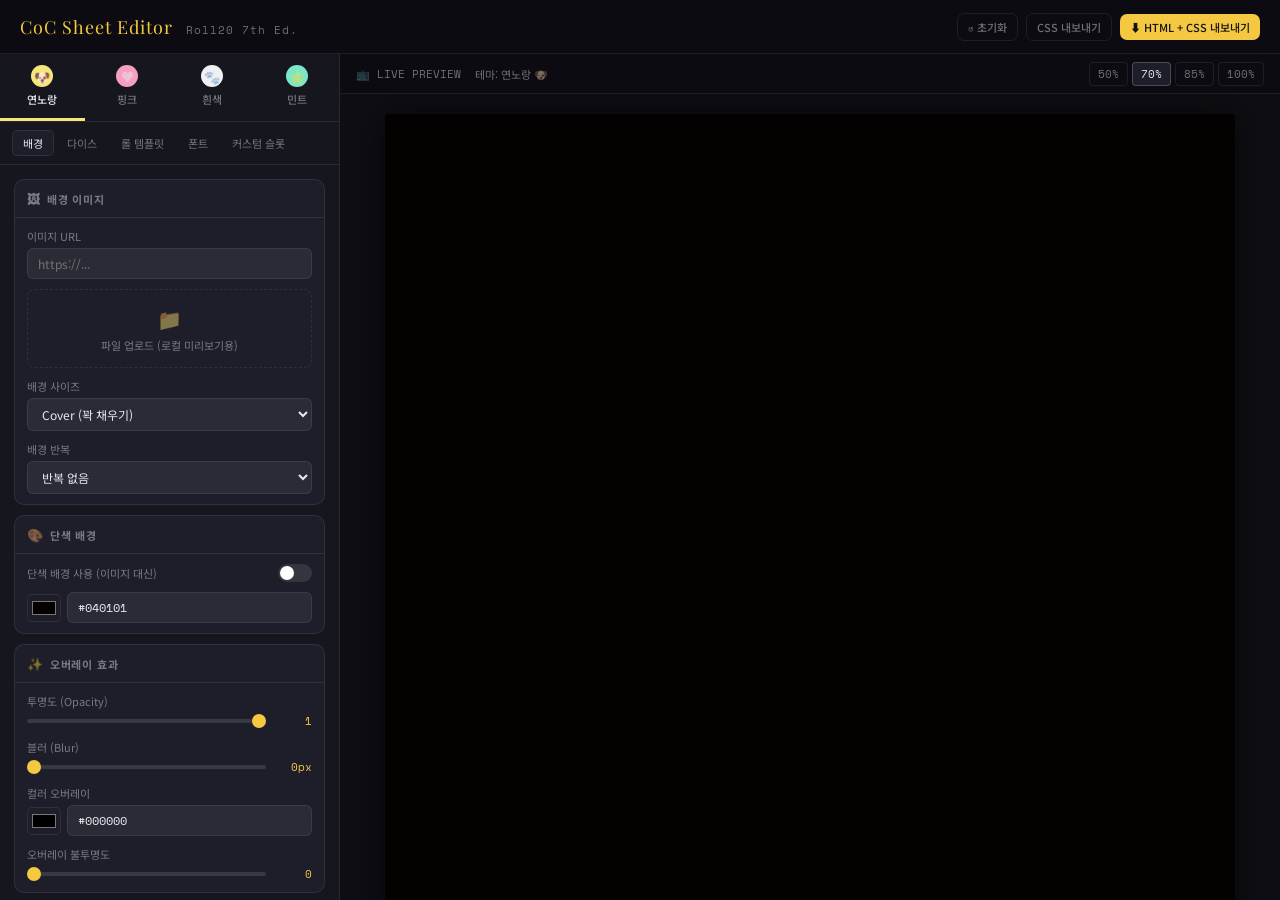
<file: index.html>
<!DOCTYPE html>
<html lang="ko">
<head>
<meta charset="UTF-8">
<meta name="viewport" content="width=device-width, initial-scale=1.0">
<title>CoC 시트 에디터</title>
<link rel="preconnect" href="https://fonts.googleapis.com">
<link href="https://fonts.googleapis.com/css2?family=Noto+Sans+KR:wght@300;400;500;700&family=Playfair+Display:wght@700&family=Space+Mono&display=swap" rel="stylesheet">
<style>
/* ===== ROOT VARIABLES ===== */
:root {
  --bg: #0e0e14;
  --panel: #16161f;
  --panel2: #1e1e2a;
  --border: rgba(255,255,255,0.08);
  --accent: #f5c842;
  --text: #e8e8f0;
  --text-dim: rgba(232,232,240,0.45);
  --radius: 10px;

  /* Theme tab colors */
  --tab-yellow: #f5e67a;
  --tab-pink: #f5a0c0;
  --tab-white: #f0f0f0;
  --tab-mint: #7ae8c8;
}

* { box-sizing: border-box; margin: 0; padding: 0; }
html, body { height: 100%; background: var(--bg); color: var(--text); font-family: 'Noto Sans KR', sans-serif; font-size: 13px; }

/* ===== LAYOUT ===== */
.app-shell {
  display: grid;
  grid-template-rows: 54px 1fr;
  grid-template-columns: 340px 1fr;
  grid-template-areas:
    "header header"
    "sidebar preview";
  height: 100vh;
  overflow: hidden;
}

/* ===== HEADER ===== */
.app-header {
  grid-area: header;
  background: #0b0b11;
  border-bottom: 1px solid var(--border);
  display: flex;
  align-items: center;
  padding: 0 20px;
  gap: 16px;
  z-index: 100;
}
.app-header .logo {
  font-family: 'Playfair Display', serif;
  font-size: 18px;
  color: var(--accent);
  letter-spacing: 1px;
  white-space: nowrap;
}
.app-header .logo span { color: var(--text-dim); font-size: 11px; font-family: 'Space Mono', monospace; margin-left: 8px; }
.header-actions { margin-left: auto; display: flex; gap: 8px; align-items: center; }

.btn {
  display: inline-flex; align-items: center; gap: 6px;
  padding: 7px 14px; border-radius: 7px; border: none; cursor: pointer;
  font-size: 12px; font-family: 'Noto Sans KR', sans-serif; font-weight: 500;
  transition: all 0.15s;
}
.btn-ghost { background: transparent; color: var(--text-dim); border: 1px solid var(--border); }
.btn-ghost:hover { border-color: rgba(255,255,255,0.25); color: var(--text); }
.btn-accent { background: var(--accent); color: #111; }
.btn-accent:hover { background: #f0d740; }
.btn-success { background: #2ecc71; color: #111; }
.btn-success:hover { background: #27ae60; }
.btn-sm { padding: 5px 10px; font-size: 11px; }

/* ===== SIDEBAR ===== */
.sidebar {
  grid-area: sidebar;
  background: var(--panel);
  border-right: 1px solid var(--border);
  display: flex;
  flex-direction: column;
  overflow: hidden;
}

/* ===== THEME TABS ===== */
.theme-tabs {
  display: grid;
  grid-template-columns: repeat(4, 1fr);
  border-bottom: 1px solid var(--border);
  flex-shrink: 0;
}
.theme-tab {
  padding: 11px 4px;
  text-align: center;
  cursor: pointer;
  font-size: 11px;
  font-weight: 500;
  transition: all 0.2s;
  border-bottom: 3px solid transparent;
  color: var(--text-dim);
  display: flex;
  flex-direction: column;
  align-items: center;
  gap: 4px;
}
.theme-tab .tab-dot {
  width: 22px; height: 22px; border-radius: 50%;
  display: flex; align-items: center; justify-content: center;
  font-size: 13px;
  transition: transform 0.2s;
}
.theme-tab:hover .tab-dot { transform: scale(1.15); }
.theme-tab.active { color: var(--text); }
.theme-tab[data-theme="yellow"] .tab-dot { background: var(--tab-yellow); }
.theme-tab[data-theme="pink"]   .tab-dot { background: var(--tab-pink); }
.theme-tab[data-theme="white"]  .tab-dot { background: var(--tab-white); }
.theme-tab[data-theme="mint"]   .tab-dot { background: var(--tab-mint); }
.theme-tab[data-theme="yellow"].active { border-bottom-color: var(--tab-yellow); }
.theme-tab[data-theme="pink"].active   { border-bottom-color: var(--tab-pink); }
.theme-tab[data-theme="white"].active  { border-bottom-color: var(--tab-white); }
.theme-tab[data-theme="mint"].active   { border-bottom-color: var(--tab-mint); }

/* ===== SECTION TABS ===== */
.section-tabs {
  display: flex;
  gap: 2px;
  padding: 8px 12px;
  border-bottom: 1px solid var(--border);
  flex-shrink: 0;
  flex-wrap: wrap;
}
.sec-tab {
  padding: 4px 10px; border-radius: 5px; cursor: pointer;
  font-size: 11px; color: var(--text-dim); transition: all 0.15s;
  border: 1px solid transparent;
}
.sec-tab:hover { color: var(--text); background: rgba(255,255,255,0.05); }
.sec-tab.active { color: var(--text); background: var(--panel2); border-color: var(--border); }

/* ===== SIDEBAR SCROLL AREA ===== */
.sidebar-body {
  flex: 1;
  overflow-y: auto;
  padding: 14px 14px 20px;
  scrollbar-width: thin;
  scrollbar-color: rgba(255,255,255,0.1) transparent;
}
.sidebar-body::-webkit-scrollbar { width: 5px; }
.sidebar-body::-webkit-scrollbar-thumb { background: rgba(255,255,255,0.1); border-radius: 3px; }

/* ===== CONTROL PANELS ===== */
.ctrl-panel { display: none; }
.ctrl-panel.active { display: block; }

.ctrl-group {
  background: var(--panel2);
  border-radius: var(--radius);
  border: 1px solid var(--border);
  margin-bottom: 10px;
  overflow: hidden;
}
.ctrl-group-head {
  padding: 9px 12px;
  font-size: 11px;
  font-weight: 700;
  letter-spacing: 0.8px;
  color: var(--text-dim);
  text-transform: uppercase;
  border-bottom: 1px solid var(--border);
  display: flex;
  align-items: center;
  gap: 6px;
}
.ctrl-group-head .icon { font-size: 13px; }
.ctrl-group-body { padding: 10px 12px; display: flex; flex-direction: column; gap: 10px; }

/* ===== FORM CONTROLS ===== */
.form-row { display: flex; flex-direction: column; gap: 4px; }
.form-row label { font-size: 11px; color: var(--text-dim); }
.form-row-inline { display: flex; align-items: center; gap: 8px; }
.form-row-inline label { font-size: 11px; color: var(--text-dim); min-width: 80px; flex-shrink: 0; }

input[type="text"], input[type="url"], input[type="number"], select, textarea {
  width: 100%;
  background: rgba(255,255,255,0.06);
  border: 1px solid var(--border);
  border-radius: 6px;
  color: var(--text);
  padding: 6px 10px;
  font-size: 12px;
  font-family: 'Noto Sans KR', sans-serif;
  outline: none;
  transition: border-color 0.15s;
}
input[type="text"]:focus, input[type="url"]:focus,
input[type="number"]:focus, select:focus, textarea:focus {
  border-color: rgba(255,255,255,0.25);
}
select { cursor: pointer; }
select option { background: #1e1e2a; color: #fff; }
textarea { resize: vertical; min-height: 60px; line-height: 1.5; }

input[type="range"] {
  -webkit-appearance: none; appearance: none;
  width: 100%; height: 4px;
  background: rgba(255,255,255,0.12);
  border-radius: 2px; outline: none; cursor: pointer;
}
input[type="range"]::-webkit-slider-thumb {
  -webkit-appearance: none; width: 14px; height: 14px;
  border-radius: 50%; background: var(--accent); cursor: pointer;
}
.range-row { display: flex; align-items: center; gap: 8px; }
.range-row input[type="range"] { flex: 1; }
.range-val {
  font-family: 'Space Mono', monospace; font-size: 11px;
  color: var(--accent); min-width: 38px; text-align: right;
}

input[type="color"] {
  width: 34px; height: 28px;
  border-radius: 5px; border: 1px solid var(--border);
  background: transparent; cursor: pointer; padding: 2px;
}

.color-row { display: flex; align-items: center; gap: 6px; }
.color-row input[type="text"] { flex: 1; font-family: 'Space Mono', monospace; }

/* ===== TOGGLE ===== */
.toggle-row {
  display: flex; align-items: center; justify-content: space-between;
}
.toggle-row label { font-size: 11px; color: var(--text-dim); }
.toggle {
  position: relative; width: 34px; height: 18px;
  flex-shrink: 0;
}
.toggle input { opacity: 0; width: 0; height: 0; }
.toggle-slider {
  position: absolute; inset: 0; cursor: pointer;
  background: rgba(255,255,255,0.1); border-radius: 9px;
  transition: 0.2s;
}
.toggle-slider:before {
  content: ''; position: absolute;
  left: 2px; top: 2px; width: 14px; height: 14px;
  background: #fff; border-radius: 50%;
  transition: 0.2s;
}
.toggle input:checked + .toggle-slider { background: var(--accent); }
.toggle input:checked + .toggle-slider:before { transform: translateX(16px); background: #111; }

/* ===== FONT PICKER ===== */
.font-grid {
  display: grid;
  grid-template-columns: 1fr 1fr;
  gap: 6px;
}
.font-chip {
  padding: 8px 8px;
  background: rgba(255,255,255,0.04);
  border: 1px solid var(--border);
  border-radius: 6px;
  cursor: pointer;
  transition: all 0.15s;
  text-align: center;
  font-size: 12px;
}
.font-chip:hover { border-color: rgba(255,255,255,0.2); background: rgba(255,255,255,0.07); }
.font-chip.selected { border-color: var(--accent); background: rgba(245,200,66,0.08); color: var(--accent); }
.font-chip .font-preview { font-size: 14px; margin-bottom: 2px; }

/* ===== DICE SLOT ===== */
.dice-slot {
  background: rgba(255,255,255,0.04);
  border: 1px dashed var(--border);
  border-radius: 8px;
  padding: 10px;
  display: flex;
  flex-direction: column;
  gap: 6px;
}
.dice-slot-head {
  display: flex; align-items: center; justify-content: space-between;
  font-size: 11px; color: var(--text-dim);
}
.dice-slot-remove {
  background: none; border: none; color: rgba(255,80,80,0.6);
  cursor: pointer; font-size: 14px; line-height: 1;
  padding: 0; transition: color 0.15s;
}
.dice-slot-remove:hover { color: #ff5050; }

/* ===== EMOJI GRID ===== */
.emoji-grid {
  display: grid; grid-template-columns: repeat(6, 1fr); gap: 4px;
}
.emoji-btn {
  padding: 6px; font-size: 16px; text-align: center;
  background: rgba(255,255,255,0.04); border: 1px solid var(--border);
  border-radius: 6px; cursor: pointer; transition: all 0.15s;
}
.emoji-btn:hover { background: rgba(255,255,255,0.1); transform: scale(1.1); }
.emoji-btn.selected { border-color: var(--accent); background: rgba(245,200,66,0.1); }

/* ===== PREVIEW PANE ===== */
.preview-pane {
  grid-area: preview;
  display: flex;
  flex-direction: column;
  overflow: hidden;
  background: var(--bg);
}
.preview-header {
  height: 40px; flex-shrink: 0;
  background: #0b0b11;
  border-bottom: 1px solid var(--border);
  display: flex; align-items: center; padding: 0 16px; gap: 10px;
}
.preview-header .preview-label {
  font-size: 11px; color: var(--text-dim);
  font-family: 'Space Mono', monospace;
}
.preview-scale-btns { display: flex; gap: 4px; margin-left: auto; }
.scale-btn {
  padding: 3px 8px; border-radius: 4px; border: 1px solid var(--border);
  background: none; color: var(--text-dim); font-size: 11px; cursor: pointer;
  font-family: 'Space Mono', monospace; transition: all 0.15s;
}
.scale-btn:hover, .scale-btn.active { background: var(--panel2); color: var(--text); border-color: rgba(255,255,255,0.2); }

.preview-frame {
  flex: 1; overflow: auto;
  display: flex; align-items: flex-start; justify-content: center;
  padding: 20px;
  scrollbar-width: thin;
  scrollbar-color: rgba(255,255,255,0.1) transparent;
}
.preview-frame::-webkit-scrollbar { width: 6px; height: 6px; }
.preview-frame::-webkit-scrollbar-thumb { background: rgba(255,255,255,0.1); border-radius: 3px; }

#preview-iframe {
  border: none; background: #040101;
  transform-origin: top center;
  transition: transform 0.2s;
  border-radius: 4px;
  box-shadow: 0 0 40px rgba(0,0,0,0.6);
}

/* ===== EXPORT MODAL ===== */
.modal-overlay {
  position: fixed; inset: 0; background: rgba(0,0,0,0.75);
  display: flex; align-items: center; justify-content: center;
  z-index: 9999; opacity: 0; pointer-events: none;
  transition: opacity 0.2s;
}
.modal-overlay.open { opacity: 1; pointer-events: all; }
.modal {
  background: var(--panel);
  border: 1px solid var(--border);
  border-radius: 14px;
  width: 700px; max-width: 95vw;
  max-height: 85vh;
  display: flex; flex-direction: column;
  overflow: hidden;
}
.modal-head {
  padding: 16px 20px;
  border-bottom: 1px solid var(--border);
  display: flex; align-items: center; justify-content: space-between;
}
.modal-head h2 { font-size: 15px; font-weight: 600; }
.modal-close { background: none; border: none; color: var(--text-dim); font-size: 20px; cursor: pointer; line-height: 1; }
.modal-close:hover { color: var(--text); }
.modal-body { flex: 1; overflow: auto; padding: 16px 20px; display: flex; flex-direction: column; gap: 14px; }
.export-tabs { display: flex; gap: 6px; }
.export-tab {
  padding: 5px 12px; border-radius: 6px; cursor: pointer;
  font-size: 11px; border: 1px solid var(--border);
  background: none; color: var(--text-dim); transition: all 0.15s;
}
.export-tab.active { background: var(--panel2); color: var(--text); border-color: rgba(255,255,255,0.2); }
.export-code {
  background: #0a0a10;
  border: 1px solid var(--border);
  border-radius: 8px;
  padding: 12px;
  font-family: 'Space Mono', monospace;
  font-size: 11px;
  line-height: 1.6;
  color: #7ee787;
  white-space: pre-wrap;
  word-break: break-all;
  max-height: 350px;
  overflow-y: auto;
}
.modal-foot {
  padding: 12px 20px;
  border-top: 1px solid var(--border);
  display: flex; gap: 8px; justify-content: flex-end;
}

/* ===== NOTIFICATION ===== */
.notif {
  position: fixed; bottom: 20px; right: 20px;
  background: #2ecc71; color: #111;
  padding: 10px 18px; border-radius: 8px;
  font-size: 12px; font-weight: 600;
  transform: translateY(60px); opacity: 0;
  transition: all 0.25s;
  z-index: 99999;
}
.notif.show { transform: translateY(0); opacity: 1; }

/* ===== RESET PRESETS ===== */
.preset-grid { display: grid; grid-template-columns: 1fr 1fr; gap: 6px; }
.preset-btn {
  padding: 7px; border-radius: 7px; border: 1px solid var(--border);
  background: rgba(255,255,255,0.04); cursor: pointer; text-align: center;
  font-size: 11px; color: var(--text-dim); transition: all 0.15s;
  font-family: 'Noto Sans KR', sans-serif;
}
.preset-btn:hover { border-color: rgba(255,255,255,0.2); color: var(--text); background: rgba(255,255,255,0.07); }

/* ===== UPLOAD ZONE ===== */
.upload-zone {
  border: 1.5px dashed var(--border);
  border-radius: 8px;
  padding: 14px;
  text-align: center;
  cursor: pointer;
  transition: all 0.15s;
  font-size: 11px;
  color: var(--text-dim);
}
.upload-zone:hover { border-color: rgba(255,255,255,0.25); color: var(--text); background: rgba(255,255,255,0.03); }
.upload-zone input { display: none; }
.upload-zone .upload-icon { font-size: 20px; margin-bottom: 4px; display: block; }

/* ===== SEPARATOR ===== */
.sep { height: 1px; background: var(--border); margin: 2px 0; }

.tag {
  display: inline-block; padding: 2px 7px; border-radius: 4px;
  font-size: 10px; font-family: 'Space Mono', monospace;
  background: rgba(245,200,66,0.12); color: var(--accent);
  margin-left: 4px;
}

/* ===== APPLY BUTTON in group ===== */
.apply-btn {
  width: 100%; padding: 7px; border-radius: 6px;
  background: rgba(245,200,66,0.15); border: 1px solid rgba(245,200,66,0.3);
  color: var(--accent); cursor: pointer; font-size: 11px; font-weight: 600;
  transition: all 0.15s; font-family: 'Noto Sans KR', sans-serif;
}
.apply-btn:hover { background: rgba(245,200,66,0.25); }

.theme-badge {
  display: inline-block;
  width: 10px; height: 10px; border-radius: 50%;
  margin-right: 4px;
  vertical-align: middle;
}
</style>
</head>
<body>

<div class="app-shell">

  <!-- HEADER -->
  <header class="app-header">
    <div class="logo">CoC Sheet Editor <span>Roll20 7th Ed.</span></div>
    <div class="header-actions">
      <button class="btn btn-ghost btn-sm" onclick="resetAll()">↺ 초기화</button>
      <button class="btn btn-ghost btn-sm" onclick="openExport('css')">CSS 내보내기</button>
      <button class="btn btn-accent btn-sm" onclick="openExport('html')">⬇ HTML + CSS 내보내기</button>
    </div>
  </header>

  <!-- SIDEBAR -->
  <aside class="sidebar">

    <!-- THEME TABS -->
    <div class="theme-tabs">
      <div class="theme-tab active" data-theme="yellow" onclick="switchTheme('yellow')">
        <div class="tab-dot">🐶</div>
        <span>연노랑</span>
      </div>
      <div class="theme-tab" data-theme="pink" onclick="switchTheme('pink')">
        <div class="tab-dot">♥</div>
        <span>핑크</span>
      </div>
      <div class="theme-tab" data-theme="white" onclick="switchTheme('white')">
        <div class="tab-dot">🐾</div>
        <span>흰색</span>
      </div>
      <div class="theme-tab" data-theme="mint" onclick="switchTheme('mint')">
        <div class="tab-dot">⭐</div>
        <span>민트</span>
      </div>
    </div>

    <!-- SECTION TABS -->
    <div class="section-tabs">
      <div class="sec-tab active" onclick="switchSection('bg')">배경</div>
      <div class="sec-tab" onclick="switchSection('dice')">다이스</div>
      <div class="sec-tab" onclick="switchSection('template')">롤 템플릿</div>
      <div class="sec-tab" onclick="switchSection('font')">폰트</div>
      <div class="sec-tab" onclick="switchSection('slots')">커스텀 슬롯</div>
    </div>

    <!-- SIDEBAR BODY -->
    <div class="sidebar-body">

      <!-- BG PANEL -->
      <div class="ctrl-panel active" id="panel-bg">
        <div class="ctrl-group">
          <div class="ctrl-group-head"><span class="icon">🖼</span> 배경 이미지</div>
          <div class="ctrl-group-body">
            <div class="form-row">
              <label>이미지 URL</label>
              <input type="url" id="bg-url" placeholder="https://..." oninput="debounce(applyBg, 500)">
            </div>
            <div class="upload-zone" onclick="document.getElementById('bg-file').click()">
              <input type="file" id="bg-file" accept="image/*" onchange="handleBgFile(this)">
              <span class="upload-icon">📁</span>
              파일 업로드 (로컬 미리보기용)
            </div>
            <div class="form-row">
              <label>배경 사이즈</label>
              <select id="bg-size" onchange="applyBg()">
                <option value="cover">Cover (꽉 채우기)</option>
                <option value="contain">Contain (비율 유지)</option>
                <option value="100% 100%">Stretch (늘리기)</option>
                <option value="auto">Auto</option>
              </select>
            </div>
            <div class="form-row">
              <label>배경 반복</label>
              <select id="bg-repeat" onchange="applyBg()">
                <option value="no-repeat">반복 없음</option>
                <option value="repeat">반복</option>
                <option value="repeat-x">가로 반복</option>
                <option value="repeat-y">세로 반복</option>
              </select>
            </div>
          </div>
        </div>

        <div class="ctrl-group">
          <div class="ctrl-group-head"><span class="icon">🎨</span> 단색 배경</div>
          <div class="ctrl-group-body">
            <div class="toggle-row">
              <label>단색 배경 사용 (이미지 대신)</label>
              <label class="toggle"><input type="checkbox" id="use-solid-bg" onchange="applyBg()"><span class="toggle-slider"></span></label>
            </div>
            <div class="color-row">
              <input type="color" id="solid-bg-color" value="#040101" onchange="applyBg()">
              <input type="text" id="solid-bg-hex" value="#040101" placeholder="#040101" oninput="syncColorFromHex('solid-bg-color','solid-bg-hex'); applyBg();">
            </div>
          </div>
        </div>

        <div class="ctrl-group">
          <div class="ctrl-group-head"><span class="icon">✨</span> 오버레이 효과</div>
          <div class="ctrl-group-body">
            <div class="form-row">
              <label>투명도 (Opacity)</label>
              <div class="range-row">
                <input type="range" id="bg-opacity" min="0" max="1" step="0.01" value="1" oninput="updateRangeVal('bg-opacity','bg-opacity-val',''); applyBg();">
                <span class="range-val" id="bg-opacity-val">1</span>
              </div>
            </div>
            <div class="form-row">
              <label>블러 (Blur)</label>
              <div class="range-row">
                <input type="range" id="bg-blur" min="0" max="30" step="0.5" value="0" oninput="updateRangeVal('bg-blur','bg-blur-val','px'); applyBg();">
                <span class="range-val" id="bg-blur-val">0px</span>
              </div>
            </div>
            <div class="form-row">
              <label>컬러 오버레이</label>
              <div class="color-row">
                <input type="color" id="bg-overlay-color" value="#000000" onchange="applyBg()">
                <input type="text" id="bg-overlay-hex" value="#000000" oninput="syncColorFromHex('bg-overlay-color','bg-overlay-hex'); applyBg();">
              </div>
            </div>
            <div class="form-row">
              <label>오버레이 불투명도</label>
              <div class="range-row">
                <input type="range" id="overlay-opacity" min="0" max="0.9" step="0.01" value="0" oninput="updateRangeVal('overlay-opacity','overlay-opacity-val',''); applyBg();">
                <span class="range-val" id="overlay-opacity-val">0</span>
              </div>
            </div>
          </div>
        </div>

        <div class="ctrl-group">
          <div class="ctrl-group-head"><span class="icon">🏷</span> 상단 장식 바</div>
          <div class="ctrl-group-body">
            <div class="toggle-row">
              <label>상단 장식 바 표시</label>
              <label class="toggle"><input type="checkbox" id="show-acc-bar" checked onchange="applyAccBar()"><span class="toggle-slider"></span></label>
            </div>
            <div class="form-row">
              <label>장식 바 색상</label>
              <div class="color-row">
                <input type="color" id="acc-bar-color" value="#8b0000" onchange="applyAccBar()">
                <input type="text" id="acc-bar-hex" value="#8b0000" oninput="syncColorFromHex('acc-bar-color','acc-bar-hex'); applyAccBar();">
              </div>
            </div>
          </div>
        </div>

        <div class="ctrl-group">
          <div class="ctrl-group-head"><span class="icon">🖌</span> 테마 프리셋</div>
          <div class="ctrl-group-body">
            <div class="preset-grid">
              <button class="preset-btn" onclick="applyPreset('dark')">🌑 다크 (기본)</button>
              <button class="preset-btn" onclick="applyPreset('sepia')">📜 세피아</button>
              <button class="preset-btn" onclick="applyPreset('midnight')">🌊 미드나이트</button>
              <button class="preset-btn" onclick="applyPreset('forest')">🌿 포레스트</button>
              <button class="preset-btn" onclick="applyPreset('crimson')">🩸 크림슨</button>
              <button class="preset-btn" onclick="applyPreset('ivory')">🤍 아이보리</button>
            </div>
          </div>
        </div>
      </div>

      <!-- DICE PANEL -->
      <div class="ctrl-panel" id="panel-dice">
        <div class="ctrl-group">
          <div class="ctrl-group-head"><span class="icon">🎲</span> 다이스 아이콘</div>
          <div class="ctrl-group-body">
            <div class="form-row">
              <label>현재 다이스 아이콘 URL</label>
              <input type="url" id="dice-url" placeholder="https://i.imgur.com/..." oninput="debounce(applyDice,500)">
            </div>
            <div class="upload-zone" onclick="document.getElementById('dice-file').click()">
              <input type="file" id="dice-file" accept="image/*" onchange="handleDiceFile(this)">
              <span class="upload-icon">🎲</span>
              커스텀 다이스 이미지 업로드
            </div>
            <div class="sep"></div>
            <div class="form-row">
              <label>이모지로 변경</label>
              <div class="emoji-grid" id="emoji-grid"></div>
            </div>
            <div class="form-row">
              <label>직접 이모지 입력</label>
              <input type="text" id="dice-emoji-input" placeholder="🎲" maxlength="4" oninput="applyEmojiDice(this.value)">
            </div>
          </div>
        </div>

        <div class="ctrl-group">
          <div class="ctrl-group-head"><span class="icon">📐</span> 다이스 크기 · 위치</div>
          <div class="ctrl-group-body">
            <div class="form-row">
              <label>크기 (px)</label>
              <div class="range-row">
                <input type="range" id="dice-size" min="16" max="60" value="30" oninput="updateRangeVal('dice-size','dice-size-val','px'); applyDiceStyle();">
                <span class="range-val" id="dice-size-val">30px</span>
              </div>
            </div>
            <div class="form-row">
              <label>여백 (margin)</label>
              <div class="range-row">
                <input type="range" id="dice-margin" min="-10" max="20" value="0" oninput="updateRangeVal('dice-margin','dice-margin-val','px'); applyDiceStyle();">
                <span class="range-val" id="dice-margin-val">0px</span>
              </div>
            </div>
            <div class="form-row">
              <label>불투명도</label>
              <div class="range-row">
                <input type="range" id="dice-opacity" min="0.1" max="1" step="0.01" value="1" oninput="updateRangeVal('dice-opacity','dice-opacity-val',''); applyDiceStyle();">
                <span class="range-val" id="dice-opacity-val">1</span>
              </div>
            </div>
          </div>
        </div>

        <div class="ctrl-group">
          <div class="ctrl-group-head"><span class="icon">✅</span> 체크박스 스타일</div>
          <div class="ctrl-group-body">
            <div class="form-row">
              <label>체크 시 색상 (체력/이성)</label>
              <div class="color-row">
                <input type="color" id="chk-active-color" value="#ad0000" onchange="applyCheckStyle()">
                <input type="text" id="chk-active-hex" value="#ad0000" oninput="syncColorFromHex('chk-active-color','chk-active-hex'); applyCheckStyle();">
              </div>
            </div>
            <div class="form-row">
              <label>체크 시 투명도</label>
              <div class="range-row">
                <input type="range" id="chk-opacity" min="0.3" max="1" step="0.01" value="0.7" oninput="updateRangeVal('chk-opacity','chk-opacity-val',''); applyCheckStyle();">
                <span class="range-val" id="chk-opacity-val">0.7</span>
              </div>
            </div>
          </div>
        </div>
      </div>

      <!-- TEMPLATE PANEL -->
      <div class="ctrl-panel" id="panel-template">
        <div class="ctrl-group">
          <div class="ctrl-group-head"><span class="icon">📋</span> 롤 템플릿 외관</div>
          <div class="ctrl-group-body">
            <div class="form-row">
              <label>테두리 색상</label>
              <div class="color-row">
                <input type="color" id="tpl-border-color" value="#000000" onchange="applyTemplate()">
                <input type="text" id="tpl-border-hex" value="#000000" oninput="syncColorFromHex('tpl-border-color','tpl-border-hex'); applyTemplate();">
              </div>
            </div>
            <div class="form-row">
              <label>테두리 두께 (px)</label>
              <div class="range-row">
                <input type="range" id="tpl-border-width" min="0" max="6" value="1" oninput="updateRangeVal('tpl-border-width','tpl-border-width-val','px'); applyTemplate();">
                <span class="range-val" id="tpl-border-width-val">1px</span>
              </div>
            </div>
            <div class="form-row">
              <label>외부 배경색 (wrapper)</label>
              <div class="color-row">
                <input type="color" id="tpl-wrap-color" value="#adadad" onchange="applyTemplate()">
                <input type="text" id="tpl-wrap-hex" value="#adadad" oninput="syncColorFromHex('tpl-wrap-color','tpl-wrap-hex'); applyTemplate();">
              </div>
            </div>
            <div class="form-row">
              <label>내부 배경색 (content)</label>
              <div class="color-row">
                <input type="color" id="tpl-content-color" value="#000000" onchange="applyTemplate()">
                <input type="text" id="tpl-content-hex" value="#000000" oninput="syncColorFromHex('tpl-content-color','tpl-content-hex'); applyTemplate();">
              </div>
            </div>
            <div class="form-row">
              <label>결과 폰트 크기 (px)</label>
              <div class="range-row">
                <input type="range" id="tpl-result-font" min="12" max="40" value="24" oninput="updateRangeVal('tpl-result-font','tpl-result-font-val','px'); applyTemplate();">
                <span class="range-val" id="tpl-result-font-val">24px</span>
              </div>
            </div>
            <div class="form-row">
              <label>강조 색상 (skill name)</label>
              <div class="color-row">
                <input type="color" id="tpl-accent-color" value="#f55e5e" onchange="applyTemplate()">
                <input type="text" id="tpl-accent-hex" value="#f55e5e" oninput="syncColorFromHex('tpl-accent-color','tpl-accent-hex'); applyTemplate();">
              </div>
            </div>
          </div>
        </div>

        <div class="ctrl-group">
          <div class="ctrl-group-head"><span class="icon">🏆</span> 판정 결과 색상</div>
          <div class="ctrl-group-body">
            <div class="form-row-inline">
              <label>대성공</label>
              <div class="color-row" style="flex:1">
                <input type="color" id="tpl-critical" value="#68b900" onchange="applyTemplate()">
                <input type="text" id="tpl-critical-hex" value="#68b900" oninput="syncColorFromHex('tpl-critical','tpl-critical-hex'); applyTemplate();">
              </div>
            </div>
            <div class="form-row-inline">
              <label>극도 성공</label>
              <div class="color-row" style="flex:1">
                <input type="color" id="tpl-extreme" value="#3ec0b5" onchange="applyTemplate()">
                <input type="text" id="tpl-extreme-hex" value="#3ec0b5" oninput="syncColorFromHex('tpl-extreme','tpl-extreme-hex'); applyTemplate();">
              </div>
            </div>
            <div class="form-row-inline">
              <label>어려운 성공</label>
              <div class="color-row" style="flex:1">
                <input type="color" id="tpl-hard" value="#52994e" onchange="applyTemplate()">
                <input type="text" id="tpl-hard-hex" value="#52994e" oninput="syncColorFromHex('tpl-hard','tpl-hard-hex'); applyTemplate();">
              </div>
            </div>
            <div class="form-row-inline">
              <label>성공</label>
              <div class="color-row" style="flex:1">
                <input type="color" id="tpl-success" value="#156960" onchange="applyTemplate()">
                <input type="text" id="tpl-success-hex" value="#156960" oninput="syncColorFromHex('tpl-success','tpl-success-hex'); applyTemplate();">
              </div>
            </div>
            <div class="form-row-inline">
              <label>실패</label>
              <div class="color-row" style="flex:1">
                <input type="color" id="tpl-fail" value="#540000" onchange="applyTemplate()">
                <input type="text" id="tpl-fail-hex" value="#540000" oninput="syncColorFromHex('tpl-fail','tpl-fail-hex'); applyTemplate();">
              </div>
            </div>
            <div class="form-row-inline">
              <label>대실패</label>
              <div class="color-row" style="flex:1">
                <input type="color" id="tpl-fumble" value="#ff002a" onchange="applyTemplate()">
                <input type="text" id="tpl-fumble-hex" value="#ff002a" oninput="syncColorFromHex('tpl-fumble','tpl-fumble-hex'); applyTemplate();">
              </div>
            </div>
          </div>
        </div>
      </div>

      <!-- FONT PANEL -->
      <div class="ctrl-panel" id="panel-font">
        <div class="ctrl-group">
          <div class="ctrl-group-head"><span class="icon">🔤</span> 폰트 선택</div>
          <div class="ctrl-group-body">
            <div class="form-row">
              <label>직접 Google Fonts 이름 입력</label>
              <input type="text" id="font-custom" placeholder="Noto Sans KR" oninput="debounce(applyFont,600)">
            </div>
            <div class="font-grid" id="font-grid"></div>
          </div>
        </div>

        <div class="ctrl-group">
          <div class="ctrl-group-head"><span class="icon">📏</span> 타이포그래피</div>
          <div class="ctrl-group-body">
            <div class="form-row">
              <label>기본 폰트 크기 (px)</label>
              <div class="range-row">
                <input type="range" id="font-size" min="9" max="18" value="12" oninput="updateRangeVal('font-size','font-size-val','px'); applyFont();">
                <span class="range-val" id="font-size-val">12px</span>
              </div>
            </div>
            <div class="form-row">
              <label>폰트 굵기</label>
              <select id="font-weight" onchange="applyFont()">
                <option value="300">300 - Light</option>
                <option value="400" selected>400 - Normal</option>
                <option value="500">500 - Medium</option>
                <option value="600">600 - SemiBold</option>
                <option value="700">700 - Bold</option>
              </select>
            </div>
            <div class="form-row">
              <label>행간 (line-height)</label>
              <div class="range-row">
                <input type="range" id="font-lh" min="1" max="2.5" step="0.05" value="1.4" oninput="updateRangeVal('font-lh','font-lh-val',''); applyFont();">
                <span class="range-val" id="font-lh-val">1.4</span>
              </div>
            </div>
            <div class="form-row">
              <label>자간 (letter-spacing, em)</label>
              <div class="range-row">
                <input type="range" id="font-ls" min="-0.05" max="0.2" step="0.005" value="0" oninput="updateRangeVal('font-ls','font-ls-val','em'); applyFont();">
                <span class="range-val" id="font-ls-val">0em</span>
              </div>
            </div>
            <div class="form-row">
              <label>전체 텍스트 색상</label>
              <div class="color-row">
                <input type="color" id="text-color" value="#ffffff" onchange="applyFont()">
                <input type="text" id="text-color-hex" value="#ffffff" oninput="syncColorFromHex('text-color','text-color-hex'); applyFont();">
              </div>
            </div>
          </div>
        </div>

        <div class="ctrl-group">
          <div class="ctrl-group-head"><span class="icon">🔢</span> 숫자 필드 스타일</div>
          <div class="ctrl-group-body">
            <div class="form-row">
              <label>능력치 숫자 크기 (px)</label>
              <div class="range-row">
                <input type="range" id="stat-font-size" min="20" max="60" value="34" oninput="updateRangeVal('stat-font-size','stat-font-size-val','px'); applyFont();">
                <span class="range-val" id="stat-font-size-val">34px</span>
              </div>
            </div>
            <div class="form-row">
              <label>능력치 숫자 색상</label>
              <div class="color-row">
                <input type="color" id="stat-color" value="#ffffff" onchange="applyFont()">
                <input type="text" id="stat-color-hex" value="#ffffff" oninput="syncColorFromHex('stat-color','stat-color-hex'); applyFont();">
              </div>
            </div>
          </div>
        </div>
      </div>

      <!-- SLOTS PANEL -->
      <div class="ctrl-panel" id="panel-slots">
        <div class="ctrl-group">
          <div class="ctrl-group-head"><span class="icon">➕</span> 커스텀 다이스 슬롯 <span class="tag">BETA</span></div>
          <div class="ctrl-group-body">
            <p style="font-size:11px; color:var(--text-dim); line-height:1.6;">기존 시트 구조를 수정하지 않고, 커스텀 다이스 버튼을 추가합니다. 추가된 버튼은 <code style="color:var(--accent)">attr_custom_dice_N</code> 속성을 사용합니다.</p>
            <div id="dice-slots-list" style="display:flex; flex-direction:column; gap:8px; margin-top:4px;"></div>
            <button class="apply-btn" onclick="addDiceSlot()" style="margin-top:4px;">+ 슬롯 추가</button>
          </div>
        </div>

        <div class="ctrl-group">
          <div class="ctrl-group-head"><span class="icon">🎨</span> 슬롯 스타일</div>
          <div class="ctrl-group-body">
            <div class="form-row">
              <label>슬롯 배경색</label>
              <div class="color-row">
                <input type="color" id="slot-bg" value="#262626" onchange="applySlotStyle()">
                <input type="text" id="slot-bg-hex" value="#262626" oninput="syncColorFromHex('slot-bg','slot-bg-hex'); applySlotStyle();">
              </div>
            </div>
            <div class="form-row">
              <label>슬롯 텍스트 색상</label>
              <div class="color-row">
                <input type="color" id="slot-text" value="#ffffff" onchange="applySlotStyle()">
                <input type="text" id="slot-text-hex" value="#ffffff" oninput="syncColorFromHex('slot-text','slot-text-hex'); applySlotStyle();">
              </div>
            </div>
            <div class="form-row">
              <label>슬롯 크기 (px)</label>
              <div class="range-row">
                <input type="range" id="slot-size" min="20" max="50" value="30" oninput="updateRangeVal('slot-size','slot-size-val','px'); applySlotStyle();">
                <span class="range-val" id="slot-size-val">30px</span>
              </div>
            </div>
          </div>
        </div>
      </div>

    </div><!-- /sidebar-body -->
  </aside>

  <!-- PREVIEW PANE -->
  <div class="preview-pane">
    <div class="preview-header">
      <span class="preview-label">📺 LIVE PREVIEW</span>
      <span id="current-theme-badge" style="font-size:11px; color:var(--text-dim); margin-left:4px;">테마: 연노랑 🐶</span>
      <div class="preview-scale-btns">
        <button class="scale-btn" onclick="setScale(0.5)">50%</button>
        <button class="scale-btn active" onclick="setScale(0.7)">70%</button>
        <button class="scale-btn" onclick="setScale(0.85)">85%</button>
        <button class="scale-btn" onclick="setScale(1)">100%</button>
      </div>
    </div>
    <div class="preview-frame" id="preview-frame">
      <iframe id="preview-iframe" width="850" height="1400"></iframe>
    </div>
  </div>

</div>

<!-- EXPORT MODAL -->
<div class="modal-overlay" id="export-modal">
  <div class="modal">
    <div class="modal-head">
      <h2>📦 코드 내보내기</h2>
      <button class="modal-close" onclick="closeExport()">×</button>
    </div>
    <div class="modal-body">
      <div class="export-tabs">
        <button class="export-tab active" onclick="switchExportTab('html')">HTML (통합)</button>
        <button class="export-tab" onclick="switchExportTab('css')">CSS (override)</button>
        <button class="export-tab" onclick="switchExportTab('info')">사용법</button>
      </div>
      <div class="export-code" id="export-code-area">코드 생성 중...</div>
    </div>
    <div class="modal-foot">
      <button class="btn btn-ghost" onclick="closeExport()">닫기</button>
      <button class="btn btn-success" onclick="copyExport()">📋 복사하기</button>
    </div>
  </div>
</div>

<!-- NOTIFICATION -->
<div class="notif" id="notif">✔ 복사되었습니다!</div>

<script>
// =============================================
// GLOBALS
// =============================================
javascript
     const ORIGINAL_HTML_URL = 'COC_Sheet.html';
     const ORIGINAL_CSS_URL  = 'COC_Sheet.css';

let originalHTML = '';
let originalCSS  = '';
let currentTheme = 'yellow';
let currentSection = 'bg';
let currentExportTab = 'html';
let previewScale = 0.7;
let diceSlotCount = 0;
let emojiDiceMode = false;
let currentEmojiDice = '';

// Per-theme state
const themes = {
  yellow: { name:'연노랑', icon:'🐶', emoji:'🐶', color:'#f5e67a', settings:{} },
  pink:   { name:'핑크',   icon:'♥',  emoji:'♥',  color:'#f5a0c0', settings:{} },
  white:  { name:'흰색',  icon:'🐾', emoji:'🐾', color:'#f0f0f0', settings:{} },
  mint:   { name:'민트',  icon:'⭐', emoji:'⭐', color:'#7ae8c8', settings:{} },
};

const FONTS = [
  { name: 'Noto Sans KR', label: '노토산스' },
  { name: 'Malgun Gothic', label: '맑은 고딕' },
  { name: 'Black Han Sans', label: '검은고딕' },
  { name: 'Nanum Gothic', label: '나눔고딕' },
  { name: 'Nanum Myeongjo', label: '나눔명조' },
  { name: 'Gaegu', label: '개구' },
  { name: 'Yeon Sung', label: '연성' },
  { name: 'Hahmlet', label: '햄릿' },
  { name: 'Playfair Display', label: 'Playfair' },
  { name: 'Space Mono', label: 'Space Mono' },
];

const EMOJIS = ['🎲','🎯','⚡','🌙','💀','🔮','🗡','🛡','🐙','⚗','🔥','🌊','🩸','✨','🎭','🦇','🌀','🕯'];

const PRESETS = {
  dark:     { bgColor: '#040101', solid: true, overlayOp: 0 },
  sepia:    { bgColor: '#2a1a0a', solid: true, textColor: '#f0e6d0', overlayOp: 0 },
  midnight: { bgColor: '#040a1a', solid: true, overlayOp: 0 },
  forest:   { bgColor: '#0a1a0a', solid: true, overlayOp: 0 },
  crimson:  { bgColor: '#1a0404', solid: true, overlayOp: 0 },
  ivory:    { bgColor: '#1a1a1a', solid: true, overlayOp: 0 },
};

// =============================================
// INIT
// =============================================
async function init() {
  buildFontGrid();
  buildEmojiGrid();

  // Load original files via fetch (same origin)
  try {
    const [h, c] = await Promise.all([
      fetch('/mnt/user-data/uploads/COC_Sheet.html').then(r => r.text()),
      fetch('/mnt/user-data/uploads/COC_Sheet.css').then(r => r.text()),
    ]);
    originalHTML = h;
    originalCSS  = c;
  } catch(e) {
    // fallback: embed placeholder
    originalHTML = '<div class="charsheet"><div class="sheet-wrap"><div style="color:#fff;padding:20px;font-size:14px;">⚠ COC_Sheet.html 파일을 같은 폴더에 배치하세요.<br>현재는 CSS 편집만 미리보기 가능합니다.</div></div></div>';
    originalCSS  = '';
  }

  renderPreview();
  setScale(0.7);
}

// =============================================
// PREVIEW
// =============================================
function renderPreview() {
  const css = generateOverrideCSS();
  const customSlotsHtml = generateCustomSlotsHTML();

  // Build full HTML for iframe
  const fullDoc = `<!DOCTYPE html>
<html lang="ko">
<head>
<meta charset="UTF-8">
<meta name="viewport" content="width=device-width, initial-scale=1.0">
${getGoogleFontLink()}
<style>${originalCSS}</style>
<style>${css}</style>
<style>
body { margin: 0; background: #040101; }
.preview-custom-slots { padding: 10px 20px; }
</style>
</head>
<body>
<div class="charsheet">
${originalHTML}
${customSlotsHtml ? `<div class="preview-custom-slots">${customSlotsHtml}</div>` : ''}
</div>
</body>
</html>`;

  const iframe = document.getElementById('preview-iframe');
  iframe.srcdoc = fullDoc;
}

function setScale(s) {
  previewScale = s;
  document.getElementById('preview-iframe').style.transform = `scale(${s})`;
  document.querySelectorAll('.scale-btn').forEach(b => b.classList.remove('active'));
  const labels = {0.5:'50%', 0.7:'70%', 0.85:'85%', 1:'100%'};
  document.querySelectorAll('.scale-btn').forEach(b => {
    if(b.textContent === (labels[s]||'')) b.classList.add('active');
  });
}

// =============================================
// CSS GENERATOR
// =============================================
function generateOverrideCSS() {
  let css = '/* === CoC Sheet Editor Override CSS === */\n\n';

  // --- Background ---
  const useSolid = document.getElementById('use-solid-bg').checked;
  const bgUrl    = document.getElementById('bg-url').value.trim();
  const bgSize   = document.getElementById('bg-size').value;
  const bgRepeat = document.getElementById('bg-repeat').value;
  const bgOp     = document.getElementById('bg-opacity').value;
  const bgBlur   = document.getElementById('bg-blur').value;
  const solidColor = document.getElementById('solid-bg-color').value;
  const overlayColor = document.getElementById('bg-overlay-color').value;
  const overlayOp  = parseFloat(document.getElementById('overlay-opacity').value);

  if (useSolid) {
    css += `.charsheet .sheet-wrap .sheet-wrap-acc-ty2 { background: ${solidColor} !important; }\n`;
    css += `.charsheet .sheet-wrap .sheet-wrap-acc-ty2:before { background: none !important; }\n`;
    css += `.charsheet .sheet-wrap .sheet-wrap-acc-ty2:after { background: none !important; }\n`;
  } else if (bgUrl) {
    css += `.charsheet .sheet-wrap .sheet-wrap-acc-ty2 { background: url('${bgUrl}') ${bgRepeat} center/cover !important; opacity: ${bgOp}; }\n`;
    if (bgBlur > 0) {
      css += `.charsheet .sheet-wrap .sheet-wrap-acc-ty2 { filter: blur(${bgBlur}px); }\n`;
    }
    css += `.charsheet .sheet-wrap .sheet-wrap-acc-ty2:before { background: none !important; }\n`;
    css += `.charsheet .sheet-wrap .sheet-wrap-acc-ty2:after { background: none !important; }\n`;
  }

  if (overlayOp > 0) {
    const oc = hexToRgb(overlayColor);
    css += `.charsheet .sheet-wrap .sheet-wrap-acc-ty2:after { background: rgba(${oc},${overlayOp}) !important; z-index:1; }\n`;
  }

  // Acc bar
  const showBar = document.getElementById('show-acc-bar').checked;
  const barColor = document.getElementById('acc-bar-color').value;
  if (!showBar) {
    css += `.charsheet .sheet-wrap .sheet-wrap-acc-ty1 { display: none !important; }\n`;
  } else {
    css += `.charsheet .sheet-wrap .sheet-wrap-acc-ty1 { background: ${barColor}; }\n`;
  }

  // --- Dice ---
  const diceUrl     = document.getElementById('dice-url').value.trim();
  const diceSize    = document.getElementById('dice-size').value;
  const diceMargin  = document.getElementById('dice-margin').value;
  const diceOpacity = document.getElementById('dice-opacity').value;

  if (emojiDiceMode && currentEmojiDice) {
    css += `.charsheet .sheet-wrap .sheet-dice { background-image: none !important; font-size: ${diceSize}px; line-height: ${diceSize}px; width: ${diceSize}px; height: ${diceSize}px; }\n`;
    css += `.charsheet .sheet-wrap .sheet-dice:before { display: block !important; content: '${currentEmojiDice}' !important; font-size: ${Math.round(diceSize*0.7)}px; line-height: ${diceSize}px; text-align: center; }\n`;
  } else if (diceUrl) {
    css += `.charsheet .sheet-wrap .sheet-dice { background-image: url('${diceUrl}') !important; width: ${diceSize}px !important; height: ${diceSize}px !important; opacity: ${diceOpacity}; margin: ${diceMargin}px !important; }\n`;
  } else {
    css += `.charsheet .sheet-wrap .sheet-dice { width: ${diceSize}px !important; height: ${diceSize}px !important; opacity: ${diceOpacity}; margin: ${diceMargin}px !important; }\n`;
  }

  // Checkbox
  const chkColor = document.getElementById('chk-active-color').value;
  const chkOp    = document.getElementById('chk-opacity').value;
  const chkRgb   = hexToRgb(chkColor);
  css += `.charsheet .sheet-ins .sheet-checkbox > div input[type="checkbox"]:checked + span { background: rgba(${chkRgb},${chkOp}) !important; }\n`;

  // --- Roll Template ---
  const tplBorder  = document.getElementById('tpl-border-color').value;
  const tplBW      = document.getElementById('tpl-border-width').value;
  const tplWrap    = document.getElementById('tpl-wrap-color').value;
  const tplContent = document.getElementById('tpl-content-color').value;
  const tplFont    = document.getElementById('tpl-result-font').value;
  const tplAccent  = document.getElementById('tpl-accent-color').value;
  const tplCrit    = document.getElementById('tpl-critical').value;
  const tplEx      = document.getElementById('tpl-extreme').value;
  const tplHard    = document.getElementById('tpl-hard').value;
  const tplSucc    = document.getElementById('tpl-success').value;
  const tplFail    = document.getElementById('tpl-fail').value;
  const tplFumble  = document.getElementById('tpl-fumble').value;

  css += `.sheet-rolltemplate-coc .sheet-coc-wrap { border: ${tplBW}px solid ${tplBorder} !important; background: ${tplWrap} !important; }\n`;
  css += `.sheet-rolltemplate-coc .sheet-coc-content { background-color: ${tplContent} !important; }\n`;
  css += `.sheet-rolltemplate-coc .sheet-dice-result { font-size: ${tplFont}px !important; }\n`;
  css += `.sheet-rolltemplate-coc .sheet-tit > strong { color: ${tplAccent} !important; }\n`;
  css += `.sheet-rolltemplate-coc .sheet-result .sheet-critical { background: linear-gradient(97deg, ${tplCrit} 0%, ${tplCrit} 80%, transparent 100%) !important; }\n`;
  css += `.sheet-rolltemplate-coc .sheet-result .sheet-extreme-success { background: linear-gradient(97deg, ${tplEx} 0%, ${tplEx} 80%, transparent 100%) !important; }\n`;
  css += `.sheet-rolltemplate-coc .sheet-result .sheet-hard-success { background: linear-gradient(97deg, ${tplHard} 0%, ${tplHard} 80%, transparent 100%) !important; }\n`;
  css += `.sheet-rolltemplate-coc .sheet-result .sheet-success { background: linear-gradient(97deg, ${tplSucc} 0%, ${tplSucc} 80%, transparent 100%) !important; }\n`;
  css += `.sheet-rolltemplate-coc .sheet-result .sheet-fale { background: linear-gradient(97deg, ${tplFail} 0%, ${tplFail} 80%, transparent 100%) !important; }\n`;
  css += `.sheet-rolltemplate-coc .sheet-result .sheet-fumble { background: linear-gradient(97deg, ${tplFumble} 0%, ${tplFumble} 80%, transparent 100%) !important; }\n`;

  // --- Font ---
  const fontName  = document.getElementById('font-custom').value.trim() || 'Malgun Gothic';
  const fontSize  = document.getElementById('font-size').value;
  const fontWeight= document.getElementById('font-weight').value;
  const fontLH    = document.getElementById('font-lh').value;
  const fontLS    = document.getElementById('font-ls').value;
  const textColor = document.getElementById('text-color').value;
  const statSize  = document.getElementById('stat-font-size').value;
  const statColor = document.getElementById('stat-color').value;

  css += `.charsheet .sheet-wrap * { font-family: '${fontName}', 'Malgun Gothic', sans-serif !important; color: ${textColor}; line-height: ${fontLH}; letter-spacing: ${fontLS}em; }\n`;
  css += `.charsheet .sheet-wrap { font-size: ${fontSize}px; }\n`;
  css += `.charsheet .sheet-specs-box .sheet-item input[type="number"] { font-size: ${statSize}px !important; color: ${statColor} !important; }\n`;
  if (fontWeight !== '400') {
    css += `.charsheet .sheet-wrap { font-weight: ${fontWeight}; }\n`;
  }

  // --- Custom Slot style ---
  const slotBg   = document.getElementById('slot-bg').value;
  const slotText = document.getElementById('slot-text').value;
  const slotSize = document.getElementById('slot-size').value;
  css += `.coc-custom-slot { background: ${slotBg} !important; color: ${slotText} !important; height: ${slotSize}px !important; line-height: ${slotSize}px !important; }\n`;

  return css;
}

function getGoogleFontLink() {
  const fonts = ['Noto+Sans+KR', 'Black+Han+Sans', 'Nanum+Gothic', 'Nanum+Myeongjo', 'Gaegu', 'Yeon+Sung', 'Hahmlet', 'Playfair+Display', 'Space+Mono'];
  return `<link href="https://fonts.googleapis.com/css2?family=${fonts.join('&family=')}&display=swap" rel="stylesheet">`;
}

// =============================================
// APPLY FUNCTIONS (trigger preview refresh)
// =============================================
function applyBg()       { renderPreview(); }
function applyAccBar()   { renderPreview(); }
function applyDice()     { renderPreview(); }
function applyDiceStyle(){ renderPreview(); }
function applyCheckStyle(){ renderPreview(); }
function applyTemplate() { renderPreview(); }
function applyFont()     { renderPreview(); }
function applySlotStyle(){ renderPreview(); }

// =============================================
// THEME SWITCHING
// =============================================
function switchTheme(t) {
  saveThemeSettings();
  currentTheme = t;
  document.querySelectorAll('.theme-tab').forEach(el => el.classList.remove('active'));
  document.querySelector(`.theme-tab[data-theme="${t}"]`).classList.add('active');
  loadThemeSettings();
  updateThemeBadge();
}

const THEME_DEFAULTS = {
  yellow: { 'solid-bg-color':'#1a1500', 'text-color':'#fff8d0', 'tpl-accent-color':'#f5c800', 'acc-bar-color':'#b89000' },
  pink:   { 'solid-bg-color':'#1a0510', 'text-color':'#ffe8f0', 'tpl-accent-color':'#f080a0', 'acc-bar-color':'#a04060' },
  white:  { 'solid-bg-color':'#111111', 'text-color':'#f5f5f5', 'tpl-accent-color':'#c0c0c0', 'acc-bar-color':'#808080' },
  mint:   { 'solid-bg-color':'#051510', 'text-color':'#d0fff5', 'tpl-accent-color':'#50d0a0', 'acc-bar-color':'#208060' },
};

function saveThemeSettings() {
  const ids = ['bg-url','bg-size','bg-repeat','bg-opacity','bg-blur','solid-bg-color','solid-bg-hex',
    'bg-overlay-color','overlay-opacity','use-solid-bg','show-acc-bar','acc-bar-color',
    'dice-url','dice-size','dice-margin','dice-opacity','chk-active-color','chk-opacity',
    'tpl-border-color','tpl-border-width','tpl-wrap-color','tpl-content-color','tpl-result-font',
    'tpl-accent-color','tpl-critical','tpl-extreme','tpl-hard','tpl-success','tpl-fail','tpl-fumble',
    'font-custom','font-size','font-weight','font-lh','font-ls','text-color','stat-font-size','stat-color',
    'slot-bg','slot-text','slot-size'];
  const s = {};
  ids.forEach(id => {
    const el = document.getElementById(id);
    if(!el) return;
    s[id] = el.type === 'checkbox' ? el.checked : el.value;
  });
  themes[currentTheme].settings = s;
}

function loadThemeSettings() {
  const defaults = THEME_DEFAULTS[currentTheme] || {};
  const s = themes[currentTheme].settings;
  const ids = ['bg-url','bg-size','bg-repeat','bg-opacity','bg-blur','solid-bg-color','solid-bg-hex',
    'bg-overlay-color','overlay-opacity','use-solid-bg','show-acc-bar','acc-bar-color',
    'dice-url','dice-size','dice-margin','dice-opacity','chk-active-color','chk-opacity',
    'tpl-border-color','tpl-border-width','tpl-wrap-color','tpl-content-color','tpl-result-font',
    'tpl-accent-color','tpl-critical','tpl-extreme','tpl-hard','tpl-success','tpl-fail','tpl-fumble',
    'font-custom','font-size','font-weight','font-lh','font-ls','text-color','stat-font-size','stat-color',
    'slot-bg','slot-text','slot-size'];
  
  ids.forEach(id => {
    const el = document.getElementById(id);
    if(!el) return;
    const val = (s && s[id] !== undefined) ? s[id] : (defaults[id] !== undefined ? defaults[id] : null);
    if(val === null) return;
    if(el.type === 'checkbox') el.checked = val;
    else el.value = val;
  });

  // Sync all range vals
  [['bg-opacity','bg-opacity-val',''],['bg-blur','bg-blur-val','px'],
   ['overlay-opacity','overlay-opacity-val',''],['dice-size','dice-size-val','px'],
   ['dice-margin','dice-margin-val','px'],['dice-opacity','dice-opacity-val',''],
   ['chk-opacity','chk-opacity-val',''],['tpl-border-width','tpl-border-width-val','px'],
   ['tpl-result-font','tpl-result-font-val','px'],['font-size','font-size-val','px'],
   ['font-lh','font-lh-val',''],['font-ls','font-ls-val','em'],
   ['stat-font-size','stat-font-size-val','px'],['slot-size','slot-size-val','px']
  ].forEach(([rid,vid,u]) => {
    const rel = document.getElementById(rid);
    if(rel) updateRangeVal(rid,vid,u);
  });

  renderPreview();
}

function updateThemeBadge() {
  const t = themes[currentTheme];
  document.getElementById('current-theme-badge').textContent = `테마: ${t.name} ${t.emoji}`;
}

// =============================================
// SECTION SWITCHING
// =============================================
function switchSection(s) {
  currentSection = s;
  document.querySelectorAll('.sec-tab').forEach(el => el.classList.remove('active'));
  document.querySelectorAll('.ctrl-panel').forEach(el => el.classList.remove('active'));
  event.target.classList.add('active');
  document.getElementById(`panel-${s}`).classList.add('active');
}

// =============================================
// FONT & EMOJI GRIDS
// =============================================
function buildFontGrid() {
  const grid = document.getElementById('font-grid');
  grid.innerHTML = FONTS.map(f => `
    <div class="font-chip" onclick="selectFont('${f.name}', this)" style="font-family:'${f.name}',sans-serif;">
      <div class="font-preview">가Aa</div>
      <div>${f.label}</div>
    </div>`).join('');
}

function selectFont(name, el) {
  document.getElementById('font-custom').value = name;
  document.querySelectorAll('.font-chip').forEach(c => c.classList.remove('selected'));
  el.classList.add('selected');
  applyFont();
}

function buildEmojiGrid() {
  const grid = document.getElementById('emoji-grid');
  grid.innerHTML = EMOJIS.map(e => `
    <div class="emoji-btn" onclick="selectEmoji('${e}', this)">${e}</div>`).join('');
}

function selectEmoji(e, el) {
  document.querySelectorAll('.emoji-btn').forEach(b => b.classList.remove('selected'));
  el.classList.add('selected');
  applyEmojiDice(e);
}

function applyEmojiDice(e) {
  if(!e) { emojiDiceMode = false; currentEmojiDice = ''; renderPreview(); return; }
  emojiDiceMode = true;
  currentEmojiDice = e;
  document.getElementById('dice-emoji-input').value = e;
  renderPreview();
}

// =============================================
// BACKGROUND FILE UPLOAD
// =============================================
function handleBgFile(input) {
  const file = input.files[0];
  if(!file) return;
  const reader = new FileReader();
  reader.onload = e => {
    document.getElementById('bg-url').value = e.target.result;
    document.getElementById('use-solid-bg').checked = false;
    applyBg();
  };
  reader.readAsDataURL(file);
}

function handleDiceFile(input) {
  const file = input.files[0];
  if(!file) return;
  const reader = new FileReader();
  reader.onload = e => {
    document.getElementById('dice-url').value = e.target.result;
    emojiDiceMode = false;
    applyDice();
  };
  reader.readAsDataURL(file);
}

// =============================================
// DICE SLOTS
// =============================================
function addDiceSlot() {
  diceSlotCount++;
  const n = diceSlotCount;
  const list = document.getElementById('dice-slots-list');
  const slot = document.createElement('div');
  slot.className = 'dice-slot';
  slot.id = `dice-slot-${n}`;
  slot.innerHTML = `
    <div class="dice-slot-head">
      <span>커스텀 슬롯 #${n} <span class="tag">attr_custom_dice_${n}</span></span>
      <button class="dice-slot-remove" onclick="removeDiceSlot(${n})">×</button>
    </div>
    <div class="form-row">
      <label>슬롯 이름</label>
      <input type="text" id="slot-name-${n}" placeholder="예: 특수 기믹" oninput="renderPreview()">
    </div>
    <div class="form-row">
      <label>주사위 수식</label>
      <input type="text" id="slot-formula-${n}" placeholder="예: 1d100" oninput="renderPreview()">
    </div>
    <div class="form-row">
      <label>이모지 아이콘</label>
      <input type="text" id="slot-icon-${n}" placeholder="🎲" maxlength="4" oninput="renderPreview()">
    </div>
  `;
  list.appendChild(slot);
  renderPreview();
}

function removeDiceSlot(n) {
  const el = document.getElementById(`dice-slot-${n}`);
  if(el) el.remove();
  renderPreview();
}

function generateCustomSlotsHTML() {
  let html = '';
  for(let n = 1; n <= diceSlotCount; n++) {
    const nameEl    = document.getElementById(`slot-name-${n}`);
    const formulaEl = document.getElementById(`slot-formula-${n}`);
    const iconEl    = document.getElementById(`slot-icon-${n}`);
    if(!nameEl) continue;
    const name    = nameEl.value || `커스텀 ${n}`;
    const formula = formulaEl.value || '1d100';
    const icon    = iconEl.value || '🎲';
    html += `
<div class="coc-custom-slot" style="display:inline-flex;align-items:center;gap:6px;padding:0 12px;border-radius:9em;margin:4px;cursor:pointer;background:#262626;color:#fff;">
  <span>${icon}</span>
  <strong style="font-size:12px;">${name}</strong>
  <span style="opacity:0.5;font-size:11px;">${formula}</span>
  <input type="hidden" name="attr_custom_dice_${n}" value="${formula}">
</div>`;
  }
  return html ? `<div style="padding:10px 0;">${html}</div>` : '';
}

// =============================================
// PRESETS
// =============================================
function applyPreset(name) {
  const p = PRESETS[name];
  if(!p) return;
  if(p.solid !== undefined) {
    document.getElementById('use-solid-bg').checked = p.solid;
  }
  if(p.bgColor) {
    document.getElementById('solid-bg-color').value = p.bgColor;
    document.getElementById('solid-bg-hex').value   = p.bgColor;
  }
  if(p.overlayOp !== undefined) {
    document.getElementById('overlay-opacity').value = p.overlayOp;
    updateRangeVal('overlay-opacity','overlay-opacity-val','');
  }
  if(p.textColor) {
    document.getElementById('text-color').value    = p.textColor;
    document.getElementById('text-color-hex').value = p.textColor;
  }
  renderPreview();
}

// =============================================
// EXPORT
// =============================================
function openExport(tab) {
  document.getElementById('export-modal').classList.add('open');
  switchExportTab(tab || 'html');
}

function closeExport() {
  document.getElementById('export-modal').classList.remove('open');
}

function switchExportTab(tab) {
  currentExportTab = tab;
  document.querySelectorAll('.export-tab').forEach(el => el.classList.remove('active'));
  document.querySelectorAll('.export-tab').forEach(el => {
    if(el.textContent.toLowerCase().includes(tab.substring(0,3))) el.classList.add('active');
  });
  const area = document.getElementById('export-code-area');

  if(tab === 'css') {
    area.textContent = generateOverrideCSS();
  } else if(tab === 'html') {
    const css = generateOverrideCSS();
    const customSlots = generateCustomSlotsHTML();
    const fullDoc = `<!-- CoC Sheet Editor로 생성된 HTML -->
<!-- 아래 style 태그를 COC_Sheet.css에 추가하거나 Roll20 시트 CSS란에 붙여넣으세요 -->
${getGoogleFontLink()}
<style>
${css}
</style>

<!-- 원본 COC_Sheet.html 내용 (구조 보존) -->
${originalHTML}
${customSlots ? '\n<!-- 커스텀 슬롯 -->\n' + customSlots : ''}`;
    area.textContent = fullDoc;
  } else {
    area.textContent = `=== Roll20 CoC Sheet Editor 사용법 ===

1. CSS 내보내기:
   "CSS 내보내기" 탭에서 생성된 CSS를 복사합니다.
   → Roll20 시트 에디터의 CSS 탭에 붙여넣기
   → 기존 COC_Sheet.css 파일 뒤에 추가

2. HTML 통합 내보내기:
   "HTML (통합)" 탭에서 전체 코드를 복사합니다.
   → Roll20의 HTML 탭에 붙여넣기
   → <style> 태그는 CSS 탭으로 이동

3. 커스텀 슬롯:
   "커스텀 슬롯" 탭에서 추가한 슬롯은
   attr_custom_dice_N 속성을 사용합니다.
   Roll20 시트 워커나 API로 연동 가능합니다.

4. 테마별 설정:
   상단 탭(연노랑/핑크/흰색/민트)마다 
   독립적인 설정이 저장됩니다.
   내보낼 때는 현재 선택된 테마가 출력됩니다.

원본 작성: @tateck_trpg / Request by. @CF_ORPG
에디터 제작: CoC Sheet Editor v1.0`;
  }
}

function copyExport() {
  const text = document.getElementById('export-code-area').textContent;
  navigator.clipboard.writeText(text).then(() => showNotif('✔ 복사되었습니다!'));
}

// =============================================
// UTILS
// =============================================
function updateRangeVal(rangeId, valId, unit) {
  const el  = document.getElementById(rangeId);
  const vel = document.getElementById(valId);
  if(el && vel) vel.textContent = parseFloat(el.value).toFixed(el.step && el.step.includes('.') ? 2 : 0) + unit;
}

function syncColorFromHex(colorId, hexId) {
  const hex = document.getElementById(hexId).value.trim();
  if(/^#[0-9a-fA-F]{6}$/.test(hex)) {
    document.getElementById(colorId).value = hex;
  }
}

function hexToRgb(hex) {
  const r = parseInt(hex.slice(1,3),16);
  const g = parseInt(hex.slice(3,5),16);
  const b = parseInt(hex.slice(5,7),16);
  return `${r},${g},${b}`;
}

let debounceTimers = {};
function debounce(fn, delay) {
  const k = fn.name || 'fn';
  clearTimeout(debounceTimers[k]);
  debounceTimers[k] = setTimeout(fn, delay);
}

function showNotif(msg) {
  const n = document.getElementById('notif');
  n.textContent = msg;
  n.classList.add('show');
  setTimeout(() => n.classList.remove('show'), 2200);
}

function resetAll() {
  if(!confirm('현재 테마 설정을 초기화할까요?')) return;
  themes[currentTheme].settings = {};
  location.reload();
}

// =============================================
// SYNC color inputs (color picker ↔ hex text)
// =============================================
function setupColorSync(colorId, hexId) {
  const colorEl = document.getElementById(colorId);
  const hexEl   = document.getElementById(hexId);
  if(!colorEl || !hexEl) return;
  colorEl.addEventListener('input', () => { hexEl.value = colorEl.value; });
}

const colorPairs = [
  ['solid-bg-color','solid-bg-hex'],['bg-overlay-color','bg-overlay-hex'],
  ['acc-bar-color','acc-bar-hex'],['chk-active-color','chk-active-hex'],
  ['tpl-border-color','tpl-border-hex'],['tpl-wrap-color','tpl-wrap-hex'],
  ['tpl-content-color','tpl-content-hex'],['tpl-accent-color','tpl-accent-hex'],
  ['tpl-critical','tpl-critical-hex'],['tpl-extreme','tpl-extreme-hex'],
  ['tpl-hard','tpl-hard-hex'],['tpl-success','tpl-success-hex'],
  ['tpl-fail','tpl-fail-hex'],['tpl-fumble','tpl-fumble-hex'],
  ['text-color','text-color-hex'],['stat-color','stat-color-hex'],
  ['slot-bg','slot-bg-hex'],['slot-text','slot-text-hex'],
];

// =============================================
// STARTUP
// =============================================
window.addEventListener('DOMContentLoaded', () => {
  colorPairs.forEach(([c,h]) => setupColorSync(c,h));
  // Initialize all range displays
  [['bg-opacity','bg-opacity-val',''],['bg-blur','bg-blur-val','px'],
   ['overlay-opacity','overlay-opacity-val',''],['dice-size','dice-size-val','px'],
   ['dice-margin','dice-margin-val','px'],['dice-opacity','dice-opacity-val',''],
   ['chk-opacity','chk-opacity-val',''],['tpl-border-width','tpl-border-width-val','px'],
   ['tpl-result-font','tpl-result-font-val','px'],['font-size','font-size-val','px'],
   ['font-lh','font-lh-val',''],['font-ls','font-ls-val','em'],
   ['stat-font-size','stat-font-size-val','px'],['slot-size','slot-size-val','px']
  ].forEach(([r,v,u]) => updateRangeVal(r,v,u));

  updateThemeBadge();
  init();
});
</script>
</body>
</html>
</file>
